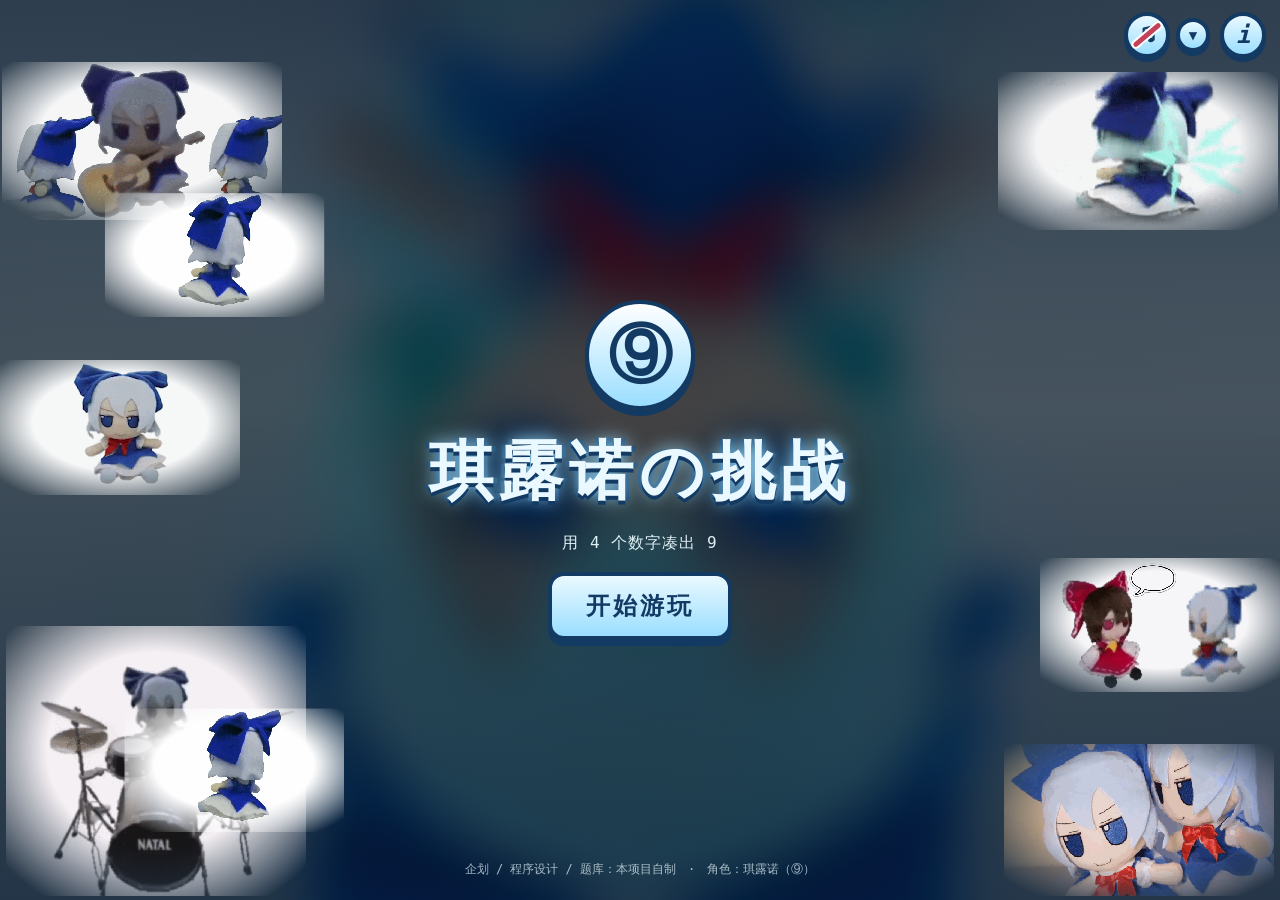
<file: index.html>
<!DOCTYPE html>
<html lang="zh-CN">
<head>
<meta charset="utf-8">
<meta name="viewport" content="width=device-width,initial-scale=1">
<title>琪露诺の挑战</title>
<link rel="stylesheet" href="attached/style.css">
</head>
<body>

<!-- ===================== 背景 + 装饰层（都在 UI 下层，不挡按钮） ===================== -->
<div id="bgWrap" aria-hidden="true">
  <!-- B.jpg：虚化 + 倒置当背景。想改成"颜色反相"，把 style.css 里 #bgImg 的
       transform:scaleY(-1) 换成 filter 里加 invert(1) 即可 -->
  <img id="bgImg" src="ex/picture/B.jpg" alt="">
</div>

<!-- 固定装饰（fumo 照片卡）：点一下会播 baka.mp3（带 class="deco-click" 的都算） -->
<div id="decoCorners" aria-hidden="true">
  <img class="deco deco-click d-tl"  src="ex/picture/B1.gif"      alt="">
  <img class="deco deco-click d-tr"  src="ex/picture/B2.gif"      alt="">
  <img class="deco deco-click d-tr2" src="ex/picture/single2.gif" alt="">
  <img class="deco deco-click d-ml"  src="ex/picture/B6.gif"      alt="">
  <img class="deco deco-click d-mr"  src="ex/picture/BA.gif"      alt="">
  <img class="deco deco-click d-bl"  src="ex/picture/B3.gif"      alt="">
  <img class="deco deco-click d-br"  src="ex/picture/B4.gif"      alt="">
  <img class="deco deco-click d-bl2" src="ex/picture/T.gif"       alt="">
  <img class="deco deco-click d-br2" src="ex/picture/F1.gif"      alt="">
  <img class="deco deco-click d-bc"  src="ex/picture/BA1.jpg"     alt="">
</div>

<!-- 慢速弹球：B5.gif 在屏幕上碰来碰去（同样在 UI 下层）
     bouncer  = 左上出发的那只
     bouncer2 = 第二只，从左下出发、初始方向每次刷新都随机
     两只在所有界面都会一直飘，不会切屏就消失。 -->
<img id="bouncer" src="ex/picture/B5.gif" alt="">
<img id="bouncer2" src="ex/picture/B5.gif" alt="">

<!-- baka 音效由 game.js 建"播放器池"（可叠音），不需要在这里放 audio 元素 -->

<!-- ===================== 右上角：音乐 + 信息 ===================== -->
<div class="topbar">
  <div class="music-widget">
    <button id="musicToggle" class="icon-btn" title="播放 / 暂停">
      <!-- 音符图标：想换成你画的图，把下面的 svg 换成 <img src="assets/note.png"> 即可 -->
      <svg class="note-svg" viewBox="0 0 24 24" aria-hidden="true">
        <path d="M9 18.5V6.2l9-2.2v12.1" fill="none" stroke="currentColor" stroke-width="2.2"
              stroke-linecap="round" stroke-linejoin="round"/>
        <ellipse cx="6.6" cy="18.6" rx="2.7" ry="2.2" fill="currentColor"/>
        <ellipse cx="15.6" cy="16.4" rx="2.7" ry="2.2" fill="currentColor"/>
      </svg>
      <span class="note-slash" aria-hidden="true"></span>
    </button>
    <button id="musicArrow" class="icon-btn small-arrow" title="选择音乐">▼</button>

    <!-- 菜单项由 game.js 按 TRACKS 自动生成（无音乐 + 4 首） -->
    <div id="musicMenu" class="popup-menu hidden"></div>
  </div>

  <button id="infoBtn" class="icon-btn info-btn" title="关于">i</button>
</div>

<!-- ===================== 首页 ===================== -->
<main id="screenTitle" class="screen active">
  <div class="title-badge">⑨</div>
  <h1 class="game-title">琪露诺の挑战</h1>
  <p class="game-sub">用 4 个数字凑出 9</p>
  <button id="startBtn" class="big-btn">开始游玩</button>
  <p class="footnote">企划 / 程序设计 / 题库：本项目自制　·　角色：琪露诺（⑨）</p>
</main>

<!-- ===================== 选关 ===================== -->
<main id="screenSelect" class="screen">
  <h2 class="screen-title">选择关卡</h2>
  <div class="level-row" id="levelRowTop"></div>
  <div class="level-row" id="levelRowBottom"></div>
  <p class="hint-line">前三关鼓励多解（做得越多分越高）；后四关只要拼出全部即可，多一组解有额外加成。</p>
  <button id="backToTitle" class="ghost-btn">返回首页</button>
</main>

<!-- ===================== 游玩 ===================== -->
<main id="screenGame" class="screen">
  <header class="hud">
    <button id="quitBtn" class="ghost-btn small">退出</button>
    <div class="hud-mid">
      <div id="levelName" class="hud-level">第一关 · normal</div>
      <div id="roundInfo" class="hud-round">要拼出 1 个 9</div>
    </div>
    <div class="hud-right">
      <div id="timerText" class="hud-timer">—</div>
      <div id="scoreText" class="hud-score">0 分</div>
    </div>
  </header>

  <div class="timerbar"><div id="timerFill"></div></div>

  <section class="puzzle-area">
    <div id="puzzleNums" class="puzzle-nums"></div>
    <div id="puzzleMeta" class="puzzle-meta"></div>
  </section>

  <section class="answer-area">
    <div class="area-label">把每组 4 个数拼成 9（点数字和运算符，按 = 检查这一组）</div>
    <div id="slots" class="slots"></div>
  </section>

  <section class="palette-area">
    <div class="palette-col">
      <div class="area-label">数字</div>
      <div id="numPad" class="num-pad"></div>
    </div>
    <div class="palette-col">
      <div class="area-label">运算符</div>
      <div id="opPad" class="op-pad"></div>
    </div>
    <div class="action-col">
      <button id="delBtn" class="ghost-btn small">← 删除</button>
      <button id="clearBtn" class="ghost-btn small">清空</button>
      <button id="extraBtn" class="bonus-btn" disabled>再来一种解法</button>
      <button id="giveUpBtn" class="ghost-btn small">放弃</button>
      <button id="doneBtn" class="big-btn small">完成</button>
    </div>
  </section>

  <div id="hintBar" class="hint-bar"></div>
</main>

<!-- ============ 胜利画面：baka 视频 + 左右下角两只 T 动图 ============
     图层顺序：视频(最下) < 两只 T 动图 < 提示框/结算框（弹窗 z-index 60）
     src 由 game.js 用 encodeURI 设置（文件名里有 🧊，直接写在这里也行但 js 里更稳） -->
<div id="winLayer" class="hidden" aria-hidden="true">
  <video id="winVideo" playsinline muted loop preload="none"></video>
  <img class="win-t win-tl" src="ex/picture/T.gif" alt="">
  <img class="win-t win-tr" src="ex/picture/T.gif" alt="">
</div>

<!-- ===================== 通用弹窗 ===================== -->
<div id="modal" class="modal hidden">
  <div class="modal-box">
    <button id="modalMini" class="mini-toggle" title="把提示框变透明">−</button>
    <div class="modal-inner">
      <div id="modalSprite" class="modal-sprite"></div>
      <h3 id="modalTitle" class="modal-title">标题</h3>
      <p id="modalText" class="modal-text"></p>
      <div class="modal-actions">
        <button id="modalOk" class="big-btn small">确定</button>
        <button id="modalCancel" class="ghost-btn small hidden">取消</button>
      </div>
    </div>
  </div>
</div>

<!-- ===================== 结算画面 ===================== -->
<div id="resultScreen" class="modal hidden">
  <div class="modal-box result-box">
    <button id="resultMini" class="mini-toggle" title="把结算框变透明">−</button>
    <div class="modal-inner">
      <h3 id="resultTitle" class="modal-title">结算</h3>
      <div id="resultBody" class="result-body"></div>
      <div class="modal-actions">
        <button id="resultRetry" class="big-btn small">重玩本关</button>
        <button id="resultBack" class="ghost-btn small">返回选关</button>
      </div>
    </div>
  </div>
</div>

<script src="attached/puzzles.js"></script>
<script src="attached/game.js"></script>
</body>
</html>
</file>
<file: attached/style.css>
/* ============================================================================
   拼9 —— 风格：可爱像素风 / 琪露诺冰蓝白 / 圆角
   想改配色只改下面这一坨变量就行。
   ==========================================================================*/
:root{
  /* 冰蓝白主色（由浅到深） */
  --ice-0:#ffffff;
  --ice-1:#eaf9ff;
  --ice-2:#c7ecff;
  --ice-3:#9adeff;
  --ice-4:#63c8f5;
  --ice-5:#2f9fdc;
  --ice-6:#1b6fb0;

  /* 描边深蓝 + 强调色 */
  --ink:#123a63;
  --ink-2:#1d4f86;
  --sky-1:#0b2a52;
  --sky-2:#1a5c92;
  --sky-3:#3aa0cf;

  --ok:#3fbf7f;
  --ok-dark:#248f5c;
  --bad:#ff7b8a;
  --bad-dark:#c2425a;
  --gold:#ffe066;
  --gold-dark:#d9a91c;

  --panel:rgba(255,255,255,.95);
  --radius:16px;
  --radius-s:12px;
  --pixel:4px;                 /* 像素风描边粗细 */
  --shadow:0 6px 0 var(--ink);
  --shadow-s:0 4px 0 var(--ink);

  --font: "Segoe UI", "Zpix", "微软雅黑", "PingFang SC", "Hiragino Sans GB", monospace;
}

/* ---------------------------------- 基础 --------------------------------- */
*{box-sizing:border-box;}
html,body{height:100%;margin:0;}
body{
  font-family:var(--font);
  color:var(--ink);
  background:
    radial-gradient(1200px 600px at 50% -10%, #bfeaff 0%, rgba(191,234,255,0) 60%),
    linear-gradient(180deg, var(--sky-1) 0%, var(--sky-2) 45%, var(--sky-3) 100%);
  background-attachment:fixed;
  overflow-x:hidden;
  -webkit-font-smoothing:none;
  image-rendering:pixelated;
  user-select:none;
}
/* 像素感：淡淡的网格 */
body::before{
  content:"";position:fixed;inset:0;pointer-events:none;opacity:.10;
  background-image:linear-gradient(rgba(255,255,255,.6) 1px, transparent 1px),
                   linear-gradient(90deg, rgba(255,255,255,.6) 1px, transparent 1px);
  background-size:16px 16px;
}
button{font-family:inherit;color:inherit;cursor:pointer;}
.hidden{display:none !important;}

/* ============================ 背景图 + 装饰层 ============================
   图层从下到上：背景(0) -> 装饰/弹球(1) -> 界面(.screen 2) -> 顶栏(30) -> 弹窗(60)
   装饰层本身不吃点击（pointer-events:none），只有图片自己吃，所以永远不会挡住按钮。 */
#bgWrap{position:fixed;inset:0;z-index:0;overflow:hidden;pointer-events:none;}
#bgImg{
  position:absolute;left:-8%;top:-8%;width:116%;height:116%;object-fit:cover;
  /* 虚化 + 倒置（上下翻转）。想改成颜色反相：把下面 transform 去掉，
     filter 里加 invert(1) 即可 */
  filter:blur(26px) saturate(1.6) brightness(.52) contrast(1.05);
  transform:scaleY(-1);
}
#bgWrap::after{                       /* 压暗一层，保证字看得清 */
  content:"";position:absolute;inset:0;
  background:linear-gradient(180deg,rgba(6,26,52,.62),rgba(6,26,52,.38) 45%,rgba(6,26,52,.68));
}

#decoCorners{position:fixed;inset:0;z-index:1;pointer-events:none;}
#decoCorners img{
  position:absolute;pointer-events:auto;cursor:pointer;opacity:.96;
  transition:filter .15s;
  /* 不圆角、不阴影、悬停无效果 —— 就那样潦草地摆在旁边 */
}
/* 边缘渐变虚化：让白底照片四周"晕"进背景里（只支持 mask 的浏览器生效，
   不支持的话就是普通方图，不影响使用）。想让淡出更窄/更宽，改下面的百分比：
   55% 之前完全不透明，到 100% 处完全透明。 */
#decoCorners img,#bouncer,#bouncer2{
  -webkit-mask-image:radial-gradient(ellipse 66% 66% at 50% 46%, #000 55%, rgba(0,0,0,0) 100%);
          mask-image:radial-gradient(ellipse 66% 66% at 50% 46%, #000 55%, rgba(0,0,0,0) 100%);
}
.deco.pop{animation:pop .3s;}          /* 点一下：缩一下再弹回（退回上一版的效果） */
/* B2 / B4 身上还叠着"被手按住"的动画，所以要点下去时把两个动画一起列出来
   （列表里靠后的 pop 会在那 0.3 秒内接管 transform） */
.d-tr.pop,.d-br.pop{animation:pressDown var(--squash-cycle) ease-in-out infinite, pop .3s;}
.d-br.pop{animation-delay:calc(var(--squash-cycle) * -0.5), 0s;}
/* 位置和大小——想挪哪张、想放大缩小就改这几行 */
.d-tl {left:2px;   top:62px;     width:280px;}
.d-tr {right:2px;  top:72px;     width:280px;}
.d-tr2{right:8px;  top:40%;      width:200px;}
.d-ml {left:0;     top:40%;      width:240px;}
.d-mr {right:0;    top:62%;      width:240px;}
.d-bl {left:4px;   bottom:300px; width:280px;}
.d-br {right:4px;  bottom:300px; width:280px;}
.d-bl2{left:6px;   bottom:4px;   width:300px;}
.d-br2{right:6px;  bottom:4px;   width:270px;}
.d-bc {left:calc(50% - 150px); bottom:30px; width:300px;}

/* 窄屏/矮屏少放几张，免得挤 */
@media (max-width:1400px){ .d-tr2,.d-bc{display:none;} }
@media (max-width:1180px){ .d-ml,.d-mr{display:none;} }
@media (max-width:980px){  .d-bl,.d-br,.d-bl2,.d-br2{display:none;} }
@media (max-height:900px){ .d-bl,.d-br{display:none;} }
@media (max-height:760px){ .d-bl2,.d-br2{display:none;} }

/* ============ B2 / B4：像被手按住压下去再松回来（试作版） ============
   底边固定不动、上边被压低 → 看着就是"有人按着它的头往下压"，
   按住停一下再慢慢松开；不做过冲、不做拉长，所以没有果冻感。
   想改：--squash-cycle 周期；下面 .86 是压多少（越小越扁）；
   28%~46% 是"按住"的时长。 */
:root{ --squash-cycle: 4.2s; }
.d-tr,.d-br{
  transform-origin:50% 100%;                 /* 以底边为轴：底不动、上面压下来 */
  animation:pressDown var(--squash-cycle) ease-in-out infinite;
}
.d-br{ animation-delay:calc(var(--squash-cycle) * -0.5); }   /* 右下错开半拍，两边不同时被按 */

@keyframes pressDown{
  0%,  6%   { transform:scale(1,1); }          /* 站着不动 */
  28%       { transform:scale(1.055,.86); }    /* 被按下去 */
  46%       { transform:scale(1.055,.86); }    /* 按住一小会儿 */
  72%       { transform:scale(1.012,.988); }   /* 松手，缓慢回升 */
  84%, 100% { transform:scale(1,1); }          /* 复位 */
}

/* 慢速弹球（同样在 UI 下层，且不吃点击） */
#bouncer,#bouncer2{
  position:fixed;left:0;top:0;z-index:1;width:220px;pointer-events:none;
}

/* ====================== 胜利画面：baka 视频 + 两只 T 动图 ======================
   图层：视频在下，两只 T 动图压住视频，提示框/结算框（z-index 60）压住它们全部 */
#winLayer{position:fixed;inset:0;z-index:55;pointer-events:none;overflow:hidden;}
#winLayer video{
  position:absolute;left:50%;top:50%;transform:translate(-50%,-50%);
  min-width:100%;min-height:100%;width:auto;height:auto;
  object-fit:cover;z-index:0;
}
.win-t{
  position:absolute;bottom:-10px;width:340px;pointer-events:none;z-index:1;
  /* 和装饰图一样做边缘渐变 */
  -webkit-mask-image:radial-gradient(ellipse 68% 68% at 50% 45%, #000 55%, rgba(0,0,0,0) 100%);
          mask-image:radial-gradient(ellipse 68% 68% at 50% 45%, #000 55%, rgba(0,0,0,0) 100%);
}
.win-tl{left:-20px;animation:bob 3.2s ease-in-out infinite;}
.win-tr{right:-20px;animation:bob 3.2s ease-in-out infinite reverse;}
@media (max-width:1100px){ .win-t{width:240px;} }

/* ============ 雪花特效（只在放「冬之花」那首 BGM 时挂到页面上，见 game.js） ============ */
.snowfield{position:fixed;inset:0;z-index:1;pointer-events:none;overflow:hidden;}
.snowflake{
  position:absolute;top:-12%;
  animation:fall linear infinite;
  filter:drop-shadow(0 0 3px rgba(255,255,255,.7));
}
@keyframes fall{
  0%{transform:translateY(-10vh) translateX(0) rotate(0deg);}
  100%{transform:translateY(110vh) translateX(24px) rotate(180deg);}
}

/* ====================== 彩蛋：小火把 / 小青蛙 / 冰青蛙 ======================
   故意做得虚、暗、小，鼠标指上去连光标都不变（不然一眼就暴露了）。
   出现在外周一圈，图层和装饰图同级（大面板会盖住它，所以尽量在边缘找）。 */
.egg{
  position:fixed;z-index:1;pointer-events:auto;
  cursor:default;                       /* 不变成小手，避免暴露 */
  opacity:.55;
  filter:blur(1.2px);
  animation:eggIn .8s ease-out;
  transition:none;                      /* 悬停也不要有任何变化 */
}
.egg:hover,.egg:active{opacity:.55;filter:blur(1.2px);transform:none;}
/* 屏幕太挤、外围一圈全被面板占住时的退让方案：浮到面板之上，保证看得见 */
.egg.front{z-index:5;}
@keyframes eggIn{ from{opacity:0;filter:blur(4px);} to{opacity:.55;filter:blur(1.2px);} }
.title-badge{
  width:110px;height:110px;border-radius:50%;
  border:var(--pixel) solid var(--ink);
  background:linear-gradient(180deg,var(--ice-0),var(--ice-3));
  color:var(--ink);font-size:64px;font-weight:800;line-height:1;
  display:grid;place-items:center;box-shadow:var(--shadow);
  animation:bob 3.4s ease-in-out infinite;
}

/* 弹窗里放真实图片时用 */
.modal-img{width:132px;display:block;margin:0 auto;}

/* --------------------------------- 顶栏 --------------------------------- */
.topbar{
  position:fixed;top:12px;right:14px;z-index:30;
  display:flex;align-items:center;gap:10px;
}
.music-widget{position:relative;display:flex;align-items:center;gap:6px;}
.icon-btn{
  width:46px;height:46px;border-radius:50%;
  border:var(--pixel) solid var(--ink);
  background:linear-gradient(180deg,var(--ice-1),var(--ice-3));
  color:var(--ink);display:grid;place-items:center;
  box-shadow:var(--shadow-s);padding:0;position:relative;
  transition:transform .06s, filter .15s;
}
.icon-btn:hover{filter:brightness(1.06);}
.icon-btn:active{transform:translateY(3px);box-shadow:0 1px 0 var(--ink);}
.note-svg{width:26px;height:26px;color:var(--ink);}
.small-arrow{width:34px;height:34px;font-size:14px;line-height:1;}
.info-btn{font-size:24px;font-weight:800;font-style:italic;line-height:1;}

/* 播放中：音符旋转 */
.music-widget.playing .note-svg{animation:spin 3.2s linear infinite;}
@keyframes spin{to{transform:rotate(360deg);}}

/* 静音：音符上一道斜杠 */
.note-slash{
  position:absolute;left:50%;top:50%;width:34px;height:5px;border-radius:3px;
  background:var(--bad-dark);transform:translate(-50%,-50%) rotate(-40deg);
  box-shadow:0 0 0 2px var(--ice-0);display:none;
}
.music-widget.muted .note-slash{display:block;}

/* 音乐下拉菜单 */
.popup-menu{
  position:absolute;top:56px;right:0;min-width:150px;z-index:40;
  background:var(--panel);border:var(--pixel) solid var(--ink);
  border-radius:var(--radius-s);box-shadow:var(--shadow-s);
  padding:6px;display:flex;flex-direction:column;gap:4px;
}
.menu-item{
  border:none;background:transparent;text-align:left;
  padding:8px 10px;border-radius:8px;font-size:15px;
}
.menu-item:hover{background:var(--ice-2);}
.menu-item.active{background:var(--ice-3);font-weight:700;}

/* --------------------------------- 屏幕 --------------------------------- */
.screen{
  position:relative;z-index:2;
  display:none;flex-direction:column;align-items:center;justify-content:center;
  min-height:100vh;padding:80px 16px 40px;gap:18px;
  pointer-events:none;                /* 空白处的点击穿透到装饰层 */
}
.screen > *{pointer-events:auto;}     /* 屏幕里的实际内容照常吃点击 */
.screen.active{display:flex;}

/* --------------------------------- 首页 --------------------------------- */
.title-cirno{margin-bottom:-6px;animation:bob 3s ease-in-out infinite;}
@keyframes bob{0%,100%{transform:translateY(0);}50%{transform:translateY(-8px);}}
.pixel-sprite{display:block;line-height:0;}
.pixel-sprite i{display:block;}
.game-title{
  margin:0;font-size:64px;letter-spacing:6px;color:var(--ice-1);
  text-shadow:0 4px 0 var(--ink), 0 0 18px var(--ice-3), 4px 0 0 var(--ink),-4px 0 0 var(--ink);
}
.game-sub{margin:0;color:var(--ice-1);opacity:.95;font-size:16px;letter-spacing:1px;}
.footnote{position:fixed;bottom:10px;left:0;right:0;text-align:center;
  font-size:12px;color:var(--ice-1);opacity:.7;}

/* --------------------------------- 按钮 --------------------------------- */
.big-btn{
  border:var(--pixel) solid var(--ink);border-radius:var(--radius);
  background:linear-gradient(180deg,var(--ice-1),var(--ice-3));
  color:var(--ink);font-size:24px;font-weight:800;letter-spacing:3px;
  padding:14px 34px;box-shadow:var(--shadow);
  transition:transform .06s, box-shadow .06s, filter .15s;
}
.big-btn:hover{filter:brightness(1.05);}
.big-btn:active{transform:translateY(4px);box-shadow:0 2px 0 var(--ink);}
.big-btn.small{font-size:18px;padding:10px 20px;letter-spacing:2px;}
.ghost-btn{
  border:3px solid var(--ink);border-radius:var(--radius-s);
  background:var(--panel);color:var(--ink);font-size:16px;font-weight:700;
  padding:8px 16px;box-shadow:var(--shadow-s);
}
.ghost-btn.small{font-size:14px;padding:7px 12px;}
.ghost-btn:active{transform:translateY(3px);box-shadow:0 1px 0 var(--ink);}
.bonus-btn{
  border:3px solid var(--gold-dark);border-radius:var(--radius-s);
  background:linear-gradient(180deg,#fff6cf,var(--gold));
  color:#6b4a00;font-weight:800;font-size:14px;padding:8px 12px;
  box-shadow:0 4px 0 var(--gold-dark);
}
.bonus-btn:disabled{filter:grayscale(.7);opacity:.6;box-shadow:0 4px 0 #888;}
.bonus-btn:not(:disabled):active{transform:translateY(3px);box-shadow:0 1px 0 var(--gold-dark);}

/* --------------------------------- 选关 --------------------------------- */
.screen-title{
  margin:0;color:var(--ice-1);font-size:34px;letter-spacing:4px;
  text-shadow:0 3px 0 var(--ink);
}
.level-row{display:flex;gap:16px;justify-content:center;flex-wrap:wrap;}
.level-card{
  width:158px;padding:14px 10px 12px;
  border:var(--pixel) solid var(--ink);border-radius:var(--radius);
  background:var(--panel);box-shadow:var(--shadow);
  display:flex;flex-direction:column;align-items:center;gap:4px;
  transition:transform .08s, filter .15s;
}
.level-card:hover{transform:translateY(-3px);filter:brightness(1.03);}
.level-card:active{transform:translateY(3px);box-shadow:0 2px 0 var(--ink);}
.level-cn{font-size:22px;font-weight:800;letter-spacing:2px;}
.level-en{font-size:13px;letter-spacing:1px;color:var(--ice-6);font-weight:700;}
.level-info{font-size:11px;color:#5b7691;margin-top:2px;}
.hint-line{max-width:720px;text-align:center;color:var(--ice-1);font-size:13px;opacity:.9;}

/* --------------------------------- 游玩 --------------------------------- */
#screenGame{justify-content:flex-start;gap:12px;padding-top:74px;}
.hud{
  width:min(1040px,96vw);display:flex;align-items:center;gap:12px;
  background:var(--panel);border:var(--pixel) solid var(--ink);
  border-radius:var(--radius);box-shadow:var(--shadow-s);padding:8px 12px;
}
.hud-mid{flex:1;text-align:center;}
.hud-level{font-size:18px;font-weight:800;letter-spacing:1px;}
.hud-round{font-size:13px;color:var(--ice-6);}
.hud-right{text-align:right;min-width:110px;}
.hud-timer{font-size:22px;font-weight:800;}
.hud-timer.low{color:var(--bad-dark);animation:pulse .6s infinite alternate;}
@keyframes pulse{to{transform:scale(1.08);}}
.hud-score{font-size:13px;color:var(--ice-6);}

.timerbar{
  width:min(1040px,96vw);height:16px;border:3px solid var(--ink);
  border-radius:10px;background:#dff2fd;overflow:hidden;box-shadow:var(--shadow-s);
}
#timerFill{height:100%;width:100%;border-radius:6px;
  background:linear-gradient(90deg,var(--ice-3),var(--ice-5));transition:width .1s linear;}
#timerFill.low{background:linear-gradient(90deg,#ffc4cc,var(--bad));}

.puzzle-area{
  width:min(1040px,96vw);background:var(--panel);border:var(--pixel) solid var(--ink);
  border-radius:var(--radius);box-shadow:var(--shadow-s);padding:12px;
  display:flex;flex-direction:column;align-items:center;gap:6px;
}
.puzzle-nums{
  display:grid;grid-template-columns:repeat(4, auto);gap:10px;justify-content:center;
}
.pnum{
  width:56px;height:56px;border:3px solid var(--ink);border-radius:12px;
  background:linear-gradient(180deg,var(--ice-0),var(--ice-2));
  display:grid;place-items:center;font-size:26px;font-weight:800;
  box-shadow:0 3px 0 var(--ink);transition:opacity .15s, transform .1s;
}
.pnum.used{opacity:.22;transform:scale(.94);}
.puzzle-meta{font-size:12px;color:var(--ice-6);}

.answer-area,.palette-area{
  width:min(1040px,96vw);background:var(--panel);border:var(--pixel) solid var(--ink);
  border-radius:var(--radius);box-shadow:var(--shadow-s);padding:10px 12px;
}
.area-label{font-size:12px;color:var(--ice-6);margin-bottom:6px;letter-spacing:1px;}
.slots{display:flex;flex-direction:column;gap:8px;}
.slot{
  min-height:58px;display:flex;align-items:center;gap:8px;flex-wrap:wrap;
  border:3px dashed var(--ice-4);border-radius:var(--radius-s);
  padding:6px 10px;background:#f6fcff;cursor:pointer;transition:background .15s;
}
.slot.active{border-style:solid;background:#fff;box-shadow:0 0 0 3px var(--ice-2) inset;}
.slot.locked{border-style:solid;border-color:var(--ok);background:#effbf4;}
.slot .slot-tag{font-size:12px;font-weight:800;color:var(--ice-6);min-width:44px;}
.slot.locked .slot-tag{color:var(--ok-dark);}
.slot.shake{animation:shake .34s;}
.slot.bad{animation:flashBad .45s;}
@keyframes shake{
  0%,100%{transform:translateX(0);}20%{transform:translateX(-8px);}
  40%{transform:translateX(8px);}60%{transform:translateX(-5px);}80%{transform:translateX(5px);}
}
@keyframes flashBad{
  0%{background:#ffd9de;box-shadow:0 0 0 4px var(--bad) inset;}
  100%{background:#f6fcff;box-shadow:none;}
}
.slot-ok{color:var(--ok-dark);font-weight:800;font-size:18px;}
.slot-hint{color:#93a9bb;font-size:13px;}

/* 已输入的小方块 / 圆圈 */
.tok{display:grid;place-items:center;font-weight:800;font-size:20px;border:3px solid var(--ink);}
.tok.num{width:42px;height:42px;border-radius:10px;background:var(--ice-1);box-shadow:0 2px 0 var(--ink);}
.tok.op{width:38px;height:38px;border-radius:50%;background:#fff3c9;box-shadow:0 2px 0 var(--ink);}
.tok.paren{background:var(--ice-2);}

/* 调色板 */
.palette-area{display:flex;gap:14px;align-items:flex-start;flex-wrap:wrap;}
.palette-col{flex:1;min-width:240px;}
.num-pad,.op-pad{display:flex;flex-wrap:wrap;gap:8px;}
.pad-btn{
  display:grid;place-items:center;font-weight:800;border:3px solid var(--ink);
  transition:transform .06s, filter .1s;
}
.pad-btn.num{
  width:52px;height:52px;border-radius:12px;font-size:24px;
  background:linear-gradient(180deg,var(--ice-0),var(--ice-2));box-shadow:0 3px 0 var(--ink);
}
.pad-btn.op{
  width:48px;height:48px;border-radius:50%;font-size:22px;
  background:linear-gradient(180deg,#fff8d9,var(--gold));box-shadow:0 3px 0 var(--ink);
}
/* 小括号：和运算符一样是圆形，但用冰蓝色区分 */
.pad-btn.paren{
  background:linear-gradient(180deg,var(--ice-0),var(--ice-3));
}
.pad-btn:hover{filter:brightness(1.05);}
.pad-btn:active{transform:translateY(3px);box-shadow:0 1px 0 var(--ink);}
.pad-btn:disabled{opacity:.3;filter:grayscale(.6);cursor:not-allowed;box-shadow:0 3px 0 #9aa;}
.action-col{display:flex;flex-direction:column;gap:8px;min-width:132px;}
.hint-bar{
  width:min(1040px,96vw);min-height:24px;text-align:center;color:var(--ice-1);
  font-size:14px;font-weight:700;text-shadow:0 2px 0 rgba(0,0,0,.25);
}
.hint-bar.good{color:#c8ffdd;}
.hint-bar.warn{color:#ffd9de;}

/* --------------------------------- 弹窗 --------------------------------- */
.modal{
  position:fixed;inset:0;z-index:60;display:flex;align-items:center;justify-content:center;
  background:rgba(10,32,58,.55);backdrop-filter:blur(2px);padding:20px;
}
.modal-box{
  position:relative;
  width:min(560px,94vw);background:var(--panel);
  border:var(--pixel) solid var(--ink);border-radius:22px;
  box-shadow:0 10px 0 var(--ink);padding:22px 22px 18px;text-align:center;
  animation:pop .18s ease-out;
}
.modal-inner{transition:opacity .18s;}

/* 右上角的 − / + ：把提示框变成"几乎透明"，方便看清后面的动画；再点一下还原 */
.mini-toggle{
  position:absolute;top:8px;right:10px;z-index:2;
  width:30px;height:30px;padding:0;border-radius:50%;
  border:var(--pixel) solid var(--ink);
  background:linear-gradient(180deg,var(--ice-1),var(--ice-3));
  color:var(--ink);font-size:20px;font-weight:800;line-height:1;
  display:grid;place-items:center;box-shadow:var(--shadow-s);cursor:pointer;
}
.mini-toggle:hover{filter:brightness(1.07);}
.mini-toggle:active{transform:translateY(2px);box-shadow:0 1px 0 var(--ink);}

/* 透明状态：内容整体淡到几乎看不见，但 − / + 按钮保持清晰可点
   （第一条选择器是为了压过上面的 #modal.soft .modal-box 虚化样式） */
#modal.soft .modal-box.ghost,#modal .modal-box.ghost,#resultScreen .modal-box.ghost{
  background:rgba(233,248,255,.05);
  border-color:transparent;                      /* 边缘完全透明：不留描边 */
  box-shadow:none;filter:none;
  -webkit-backdrop-filter:none;backdrop-filter:none;
}
.modal-box.ghost .modal-inner{opacity:.10;}
.modal.ghostbg{background:rgba(10,32,58,.05) !important;}   /* 遮罩也一起让开 */
@keyframes pop{from{transform:scale(.86);opacity:0;}to{transform:scale(1);opacity:1;}}
.modal-sprite{margin:0 auto 6px;}
.modal-title{margin:6px 0 10px;font-size:24px;letter-spacing:2px;}
.modal-text{margin:0 0 16px;font-size:15px;line-height:1.7;color:var(--ink-2);text-align:left;}
.modal-text.credit{max-height:46vh;overflow:auto;}

/* 致谢里的素材清单 */
.credit-list{margin:6px 0 10px;padding-left:18px;font-size:14px;line-height:1.85;}
.credit-list li{margin-bottom:5px;}
.credit-list a{color:var(--ice-6);text-decoration:none;border-bottom:1px dashed var(--ice-4);}
.credit-list a:hover{color:var(--ice-5);}
.credit-up{color:#7f97b5;font-size:13px;}
.credit-date{text-align:right;color:#7f97b5;font-size:13px;margin:10px 0 0;}

/* 彩蛋弹窗里那句"划去"的话 */
.egg-strike{color:#7f97b5;font-size:13px;text-decoration:line-through;}
.modal-actions{display:flex;gap:12px;justify-content:center;flex-wrap:wrap;}

/* 胜利提示框：它压在 baka 视频上面，所以做得柔一点 ——
   半透明 + 背景虚化（磨砂）+ 轻微柔焦，视频透出来，别糊得太死。
   想更虚就把 blur 调大、背景 alpha 调小；想恢复清爽就把 game.js 里的 soft:true 去掉。 */
#modal.soft{background:rgba(10,32,58,.28);}
#modal.soft .modal-box{
  background:rgba(233,248,255,.70);
  -webkit-backdrop-filter:blur(10px) saturate(1.15);
          backdrop-filter:blur(10px) saturate(1.15);
  filter:blur(.35px);
  border-color:rgba(20,58,100,.5);
  box-shadow:0 10px 30px rgba(6,26,52,.45);
}
.result-body{text-align:left;font-size:15px;line-height:1.9;margin-bottom:16px;}
.result-body b{color:var(--ice-6);}

/* ===================== 失败结算动画（鬼畜 baka 大乱斗） =====================
   图层 z-index:20 —— 在提示框/结算框（60）之下，但盖得住封面那些装饰素材。
   素材由 game.js 动态丢进来：先一张张冒，3 秒后越来越快，7 秒时 single.jpg 突脸定格。 */
#resultScreen.failmode{background:rgba(10,32,58,.12);}   /* 遮罩调淡，看得见后面的乱飞素材 */
#modal.failbg{background:rgba(10,32,58,.22);}            /* 失败提示框：同样调淡，露出后面的动画 */

.fail-layer{position:fixed;inset:0;z-index:20;pointer-events:none;overflow:hidden;}
.fail-pic{
  position:absolute;
  transform:rotate(var(--r,0deg));
  animation:failPop .2s ease-out;
  /* 这里故意不加 drop-shadow：几十张图各带一层滤镜会明显吃性能 */
}
@keyframes failPop{
  from{transform:rotate(var(--r,0deg)) scale(.4);opacity:0;}
  to  {transform:rotate(var(--r,0deg)) scale(1);}
}
/* 突脸：bo.jpg 旋转 5 整圈（1800°）+ 越来越大，最后定格（forwards 停在最后一帧） */
.fail-jump{
  position:absolute;left:50%;top:50%;width:340px;z-index:5;
  animation:failJump 1s cubic-bezier(.25,.9,.3,1) forwards;
}
@keyframes failJump{
  from{transform:translate(-50%,-50%) rotate(0deg)     scale(.5);  opacity:.25;}
  to  {transform:translate(-50%,-50%) rotate(1800deg)  scale(3.6); opacity:1;}
}

@media (max-width:720px){
  .game-title{font-size:44px;}
  .pnum{width:44px;height:44px;font-size:20px;}
  .pad-btn.num{width:44px;height:44px;font-size:20px;}
  .pad-btn.op{width:42px;height:42px;font-size:18px;}
  .level-card{width:132px;}
  .big-btn{font-size:20px;padding:12px 24px;}
}
</file>
